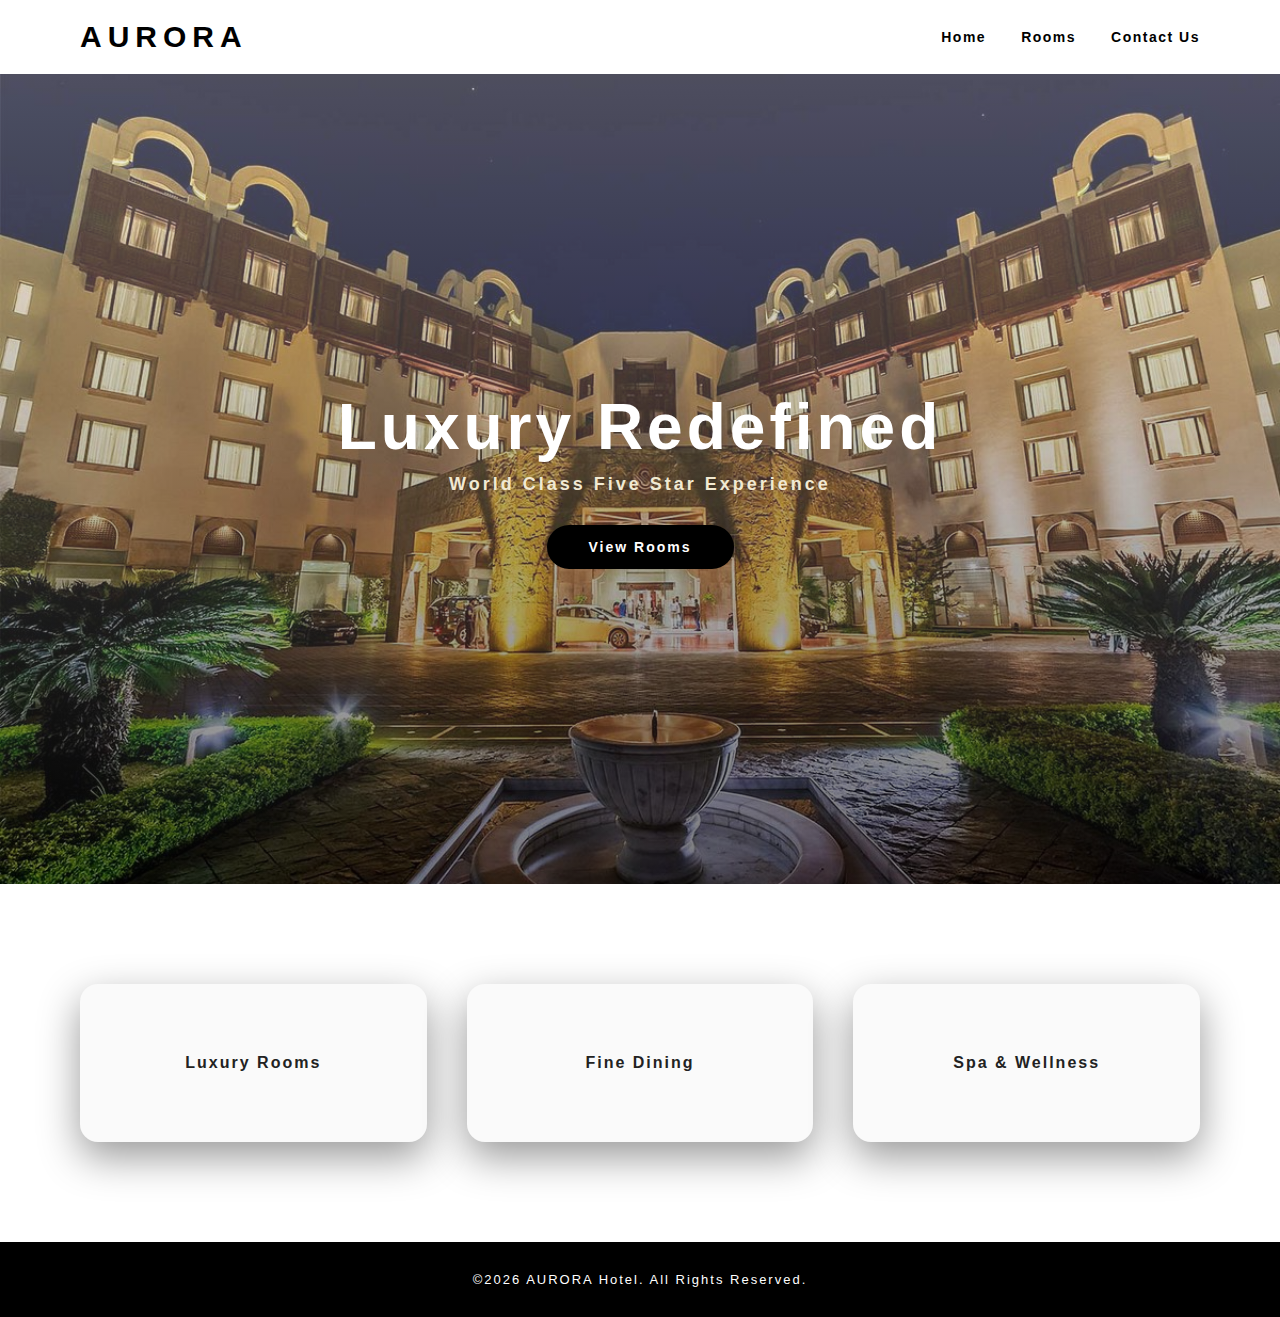
<file: index.html>
<!DOCTYPE html>
<html lang="en">
<head>
    <meta charset="UTF-8">
    <meta name="viewport" content="width=device-width, initial-scale=1.0">
    <title>AURORA | FIVE STAR HOTEL </title>
    <link rel="stylesheet" href="style.css">
</head>
<body>
    <!-- header  -->
    <header class="navbar">
        <div class="logo">AURORA</div>
        <ul class="nav-links">
            <li><a href="index.html">Home</a></li>
            <li><a href="rooms.html">Rooms</a></li>
            <li><a href="contact.html">Contact Us</a></li>
        </ul>
    </header>

    <!-- hero  -->
    <section class="hero">
        <h1>Luxury Redefined</h1>
        <p>World Class Five Star Experience</p>
        <a href="rooms.html" class="btn">View Rooms</a>
    </section>


    <section class="features">
        <div class="features-card">Luxury Rooms</div>
        <div class="features-card">Fine Dining</div>
        <div class="features-card">Spa & Wellness</div>
    </section>

    <footer class="footer">&copy;2026 AURORA Hotel. All Rights Reserved.</footer>
</body>
</html>
</file>
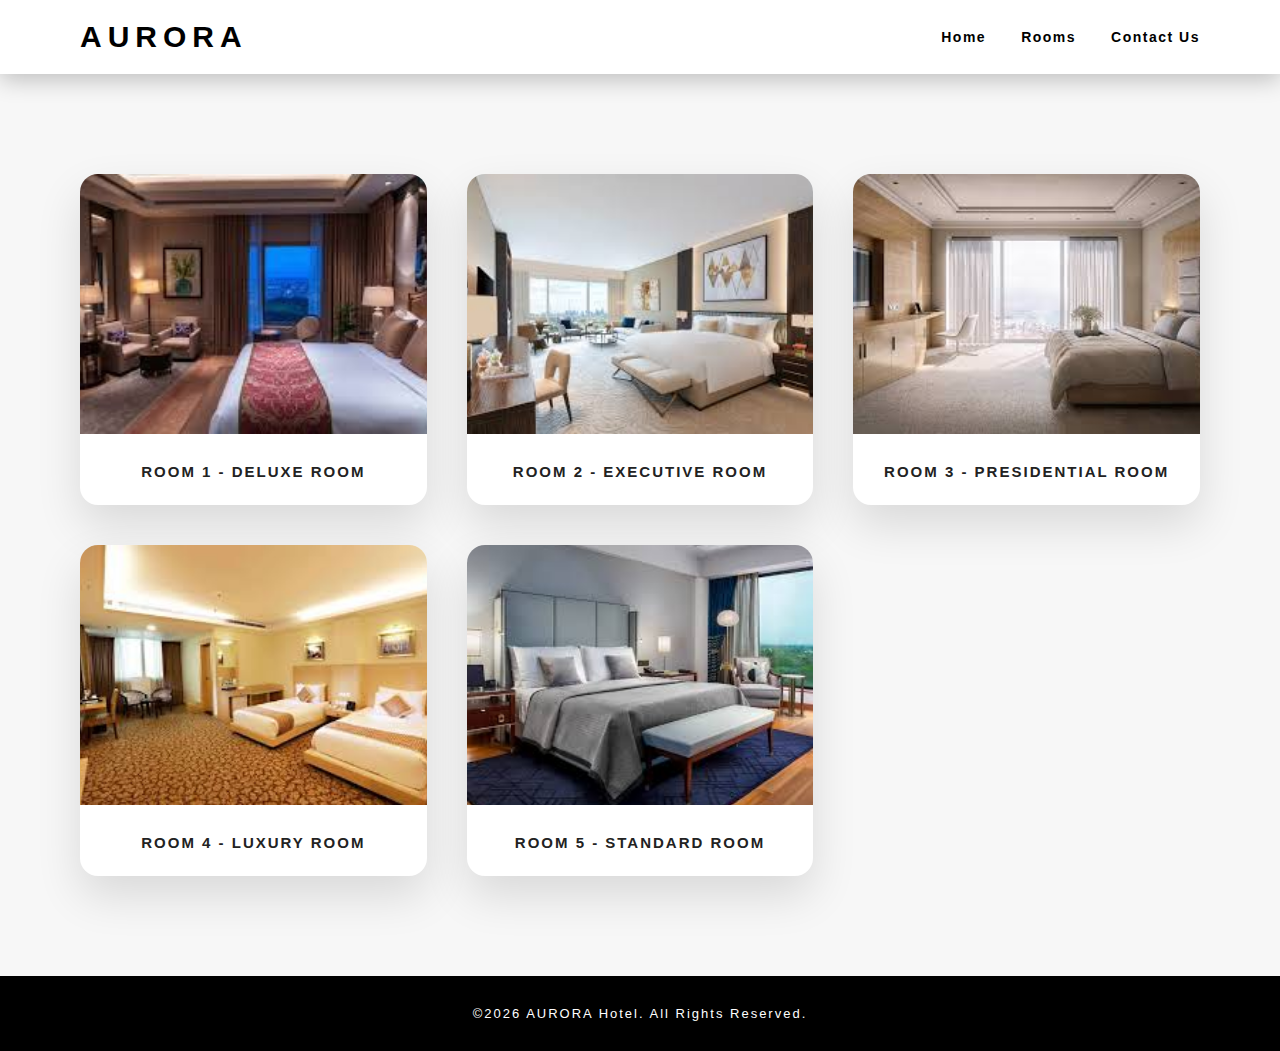
<file: rooms.html>
<!DOCTYPE html>
<html lang="en">
<head>
    <meta charset="UTF-8">
    <meta name="viewport" content="width=device-width, initial-scale=1.0">
    <title>AURORA |ROOMS</title>
    <link rel="stylesheet" href="style.css">
</head>
<body>
    <!-- header  -->
     <header class="navbar">
        <div class="logo">AURORA</div>
        <ul class="nav-links">
            <li><a href="index.html">Home</a></li>
            <li><a href="rooms.html">Rooms</a></li>
            <li><a href="contact.html">Contact Us</a></li>
        </ul>
     </header>

    <!-- hero  -->
     <section class="rooms">
        <div class="room-card">
            <img src="room1.jpg" alt="">
            <h3>ROOM 1 - DELUXE ROOM</h3>
        </div>

        <div class="room-card">
            <img src="room 2.jpg" alt="">
            <h3>ROOM 2 - EXECUTIVE ROOM</h3>
        </div>

        <div class="room-card">
            <img src="room 3.jpg" alt="">
            <h3> ROOM 3 - PRESIDENTIAL ROOM</h3>
        </div>

        <div class="room-card">
            <img src="room 4.jpg" alt="">
            <h3>ROOM 4 - LUXURY ROOM</h3>
        </div>

        <div class="room-card">
            <img src="room 5.jpg" alt="">
            <h3>ROOM 5 - STANDARD ROOM</h3>
        </div>
     </section>

     <footer class="footer">&copy;2026 AURORA Hotel. All Rights Reserved.</footer>
</body>
</html>
</file>
<file: style.css>
*{
    margin:0;
    padding:0;
    box-sizing:border-box;
    font-family: "Poppins", "Segoe UI", sans-serif;
}

body{
    background:#f7f7f7;
    color:#222;
}

/* =====================
   NAVBAR
===================== */
.navbar{
    display:flex;
    justify-content:space-between;
    align-items:center;
    padding:20px 80px;
    background:#ffffff;
    box-shadow:0 5px 25px rgba(0, 0, 0, 0.247);
}

.logo{
    font-size:30px;
    font-weight:bold;
    letter-spacing:6px;
    color:#000000;
}

.nav-links{
    list-style:none;
    display:flex;
    gap:35px;
}

.nav-links a{
    text-decoration:none;
    color:black;
    font-size:14px;
    font-weight: bold;
    letter-spacing:1.5px;
    transition:0.1s;
}

.nav-links a:hover{
    color:#b89b5e;
}

/* =====================
   HERO (BRIGHT & CLASSY)
===================== */
.hero{
    height:90vh;
    background:
    linear-gradient(rgba(255,255,255,0.3),rgba(0,0,0,0.5)),
    url("hero\ img.jpg") center/cover no-repeat;
    display:flex;
    flex-direction:column;
    justify-content:center;
    align-items:center;
    text-align:center;
}

.hero h1{
    font-size:64px;
    letter-spacing:4px;
    color:#ffffff;
}

.hero p{
    margin-top:10px;
    font-size:18px;
    letter-spacing:3px;
    color:#f1e9d2;
    font-weight: bold;
}

/* =====================
   BUTTON (HOTEL STYLE)
===================== */
.btn{
    margin-top:30px;
    padding:14px 42px;
    background:#000000;
    color:#ffffff;
    text-decoration:none;
    font-size:14px;
    font-weight: bold;
    letter-spacing:2px;
    border-radius:30px;
    transition:0.1s;
}

.btn:hover{
    background:#9f854f;
}

/* =====================
   FEATURES
===================== */
.features{
    display:grid;
    grid-template-columns:repeat(3,1fr);
    gap:40px;
    padding:100px 80px;
    background:#ffffff;
}

.features-card{
    background:#fafafa;
    padding:70px 30px;
    text-align:center;
    border-radius:18px;
    font-size:16px;
    font-weight: bold;
    letter-spacing:2px;
    box-shadow:0 15px 40px rgba(0, 0, 0, 0.404);
    transition:0.3s;
}

.features-card:hover{
    transform:translateY(-12px);
}

/* =====================
   ROOMS PAGE
===================== */
.rooms{
    display:grid;
    grid-template-columns:repeat(auto-fit,minmax(300px,1fr));
    gap:40px;
    padding:100px 80px;
}

.room-card{
    background:#ffffff;
    border-radius:18px;
    overflow:hidden;
    box-shadow:0 20px 45px rgba(0,0,0,0.12);
    transition:0.4s;
}

.room-card img{
    width:100%;
    height:260px;
    object-fit:cover;
}

.room-card h3{
    padding:25px;
    text-align:center;
    font-size:15px;
    letter-spacing:2px;
}

.room-card:hover{
    transform:translateY(-15px);
}

/* =====================
   CONTACT HERO
===================== */
.page-hero{
    height:55vh;
    background-size:cover;
    background-position:center;
    display:flex;
    justify-content:center;
    align-items:center;
}

.page-hero h1{
    font-size:60px;
    letter-spacing:4px;
    color:#ffffff;
}

/* =====================
   CONTACT FORM
===================== */
.contact{
    display:flex;
    justify-content:center;
    padding:100px 20px;
}

.contact-form{
    width:460px;
    background:#ffffff;
    padding:40px;
    border-radius:20px;
    box-shadow:0 25px 60px rgba(0,0,0,0.15);
    display:flex;
    flex-direction:column;
    gap:18px;
}

.page-hero h1{color: #000000;}

.contact-form input,
.contact-form textarea{
    padding:14px;
    border:1px solid #ddd;
    font-size:14px;
}

.contact-form textarea{
    height:120px;
    resize:none;
}

.btn{background: #000000;}

/* =====================
   FOOTER
===================== */
.footer{
    text-align:center;
    padding:30px;
    background: black;
    color: white;
    font-size:13px;
    letter-spacing:2px;
}
</file>
